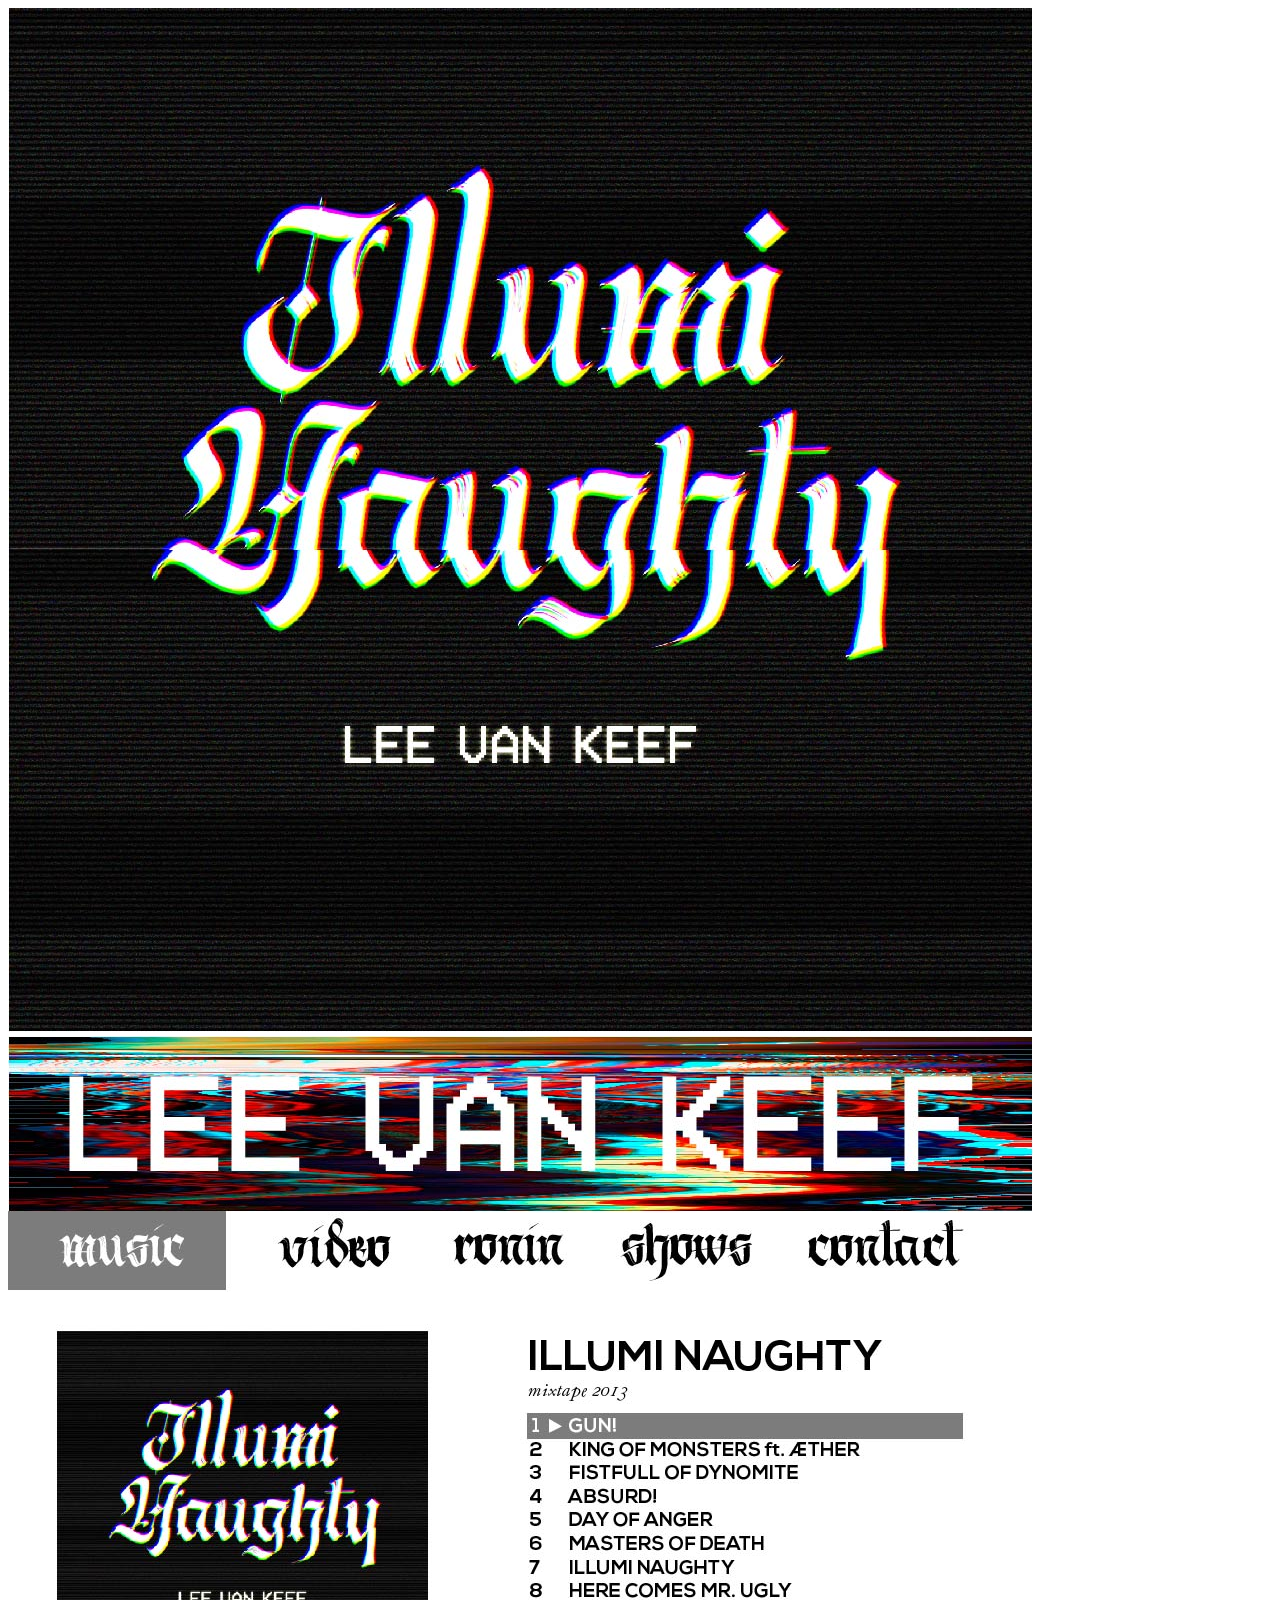
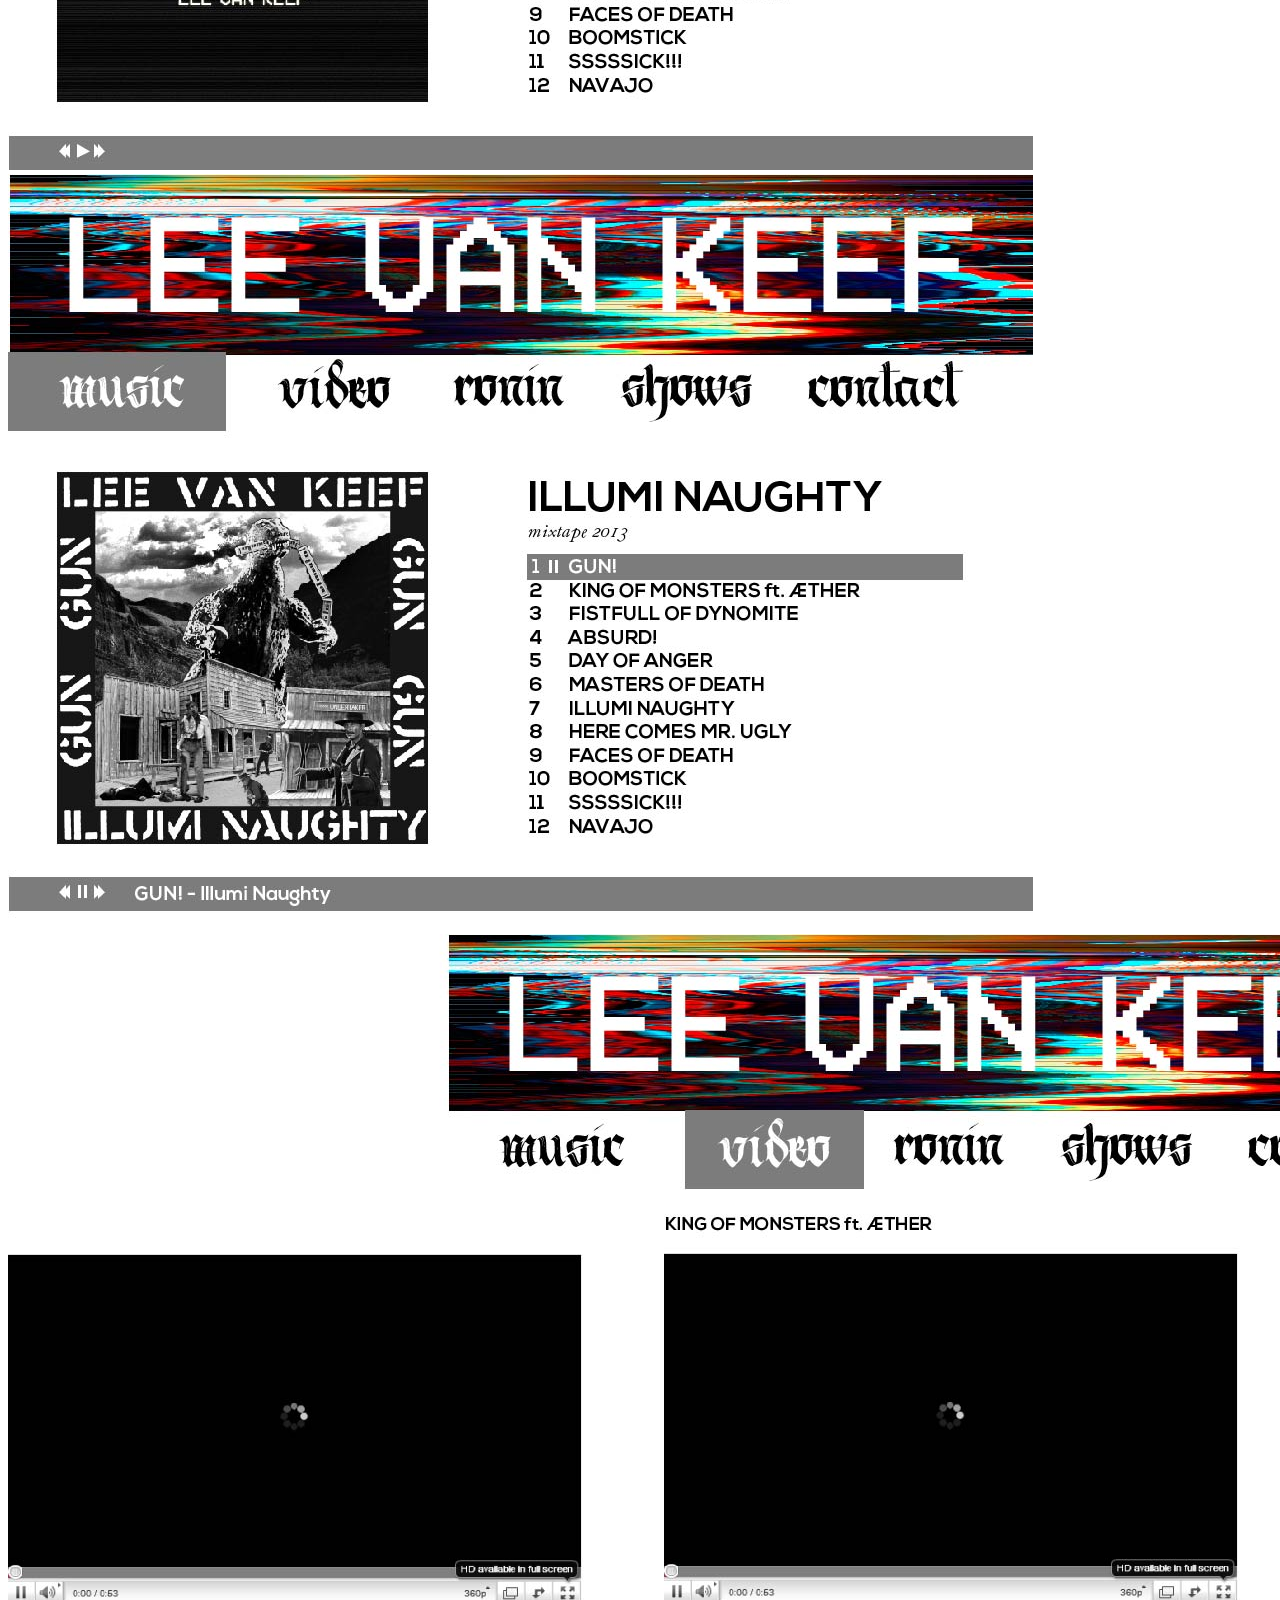
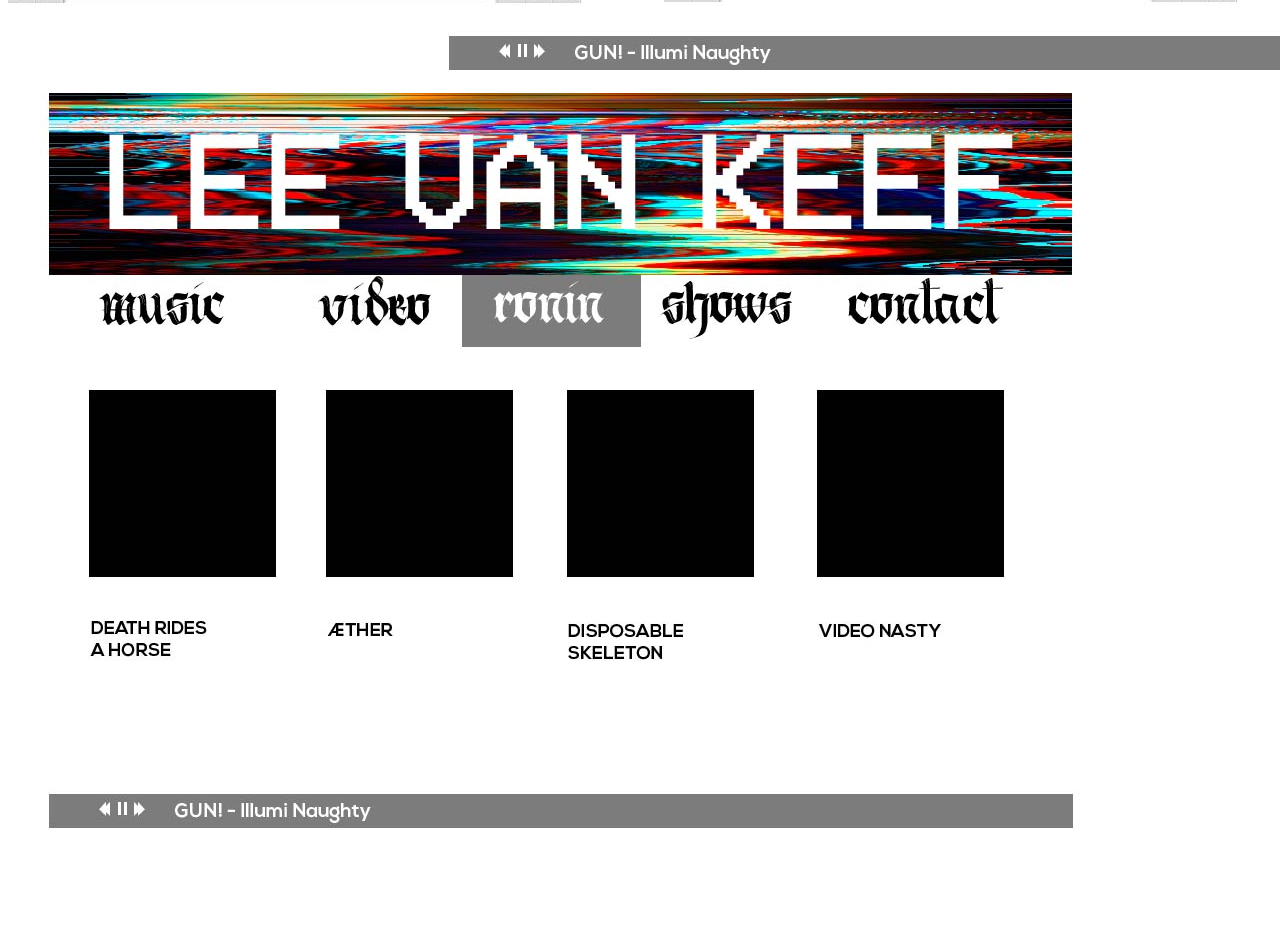
<file: wireframes/index.html>
<!DOCTYPE html>
<html>
  <head>

  </head>
  <body>
<img src="images/splash.jpg" alt="splash">
<img src="images/lvksite.jpg" alt="page1">
<img src="images/lvksite2.jpg" alt="page2">
<img src="images/lvksite3.jpg" alt="page3">
<img src="images/lvksite4.jpg" alt="page4">




  </body>
</html>
</file>
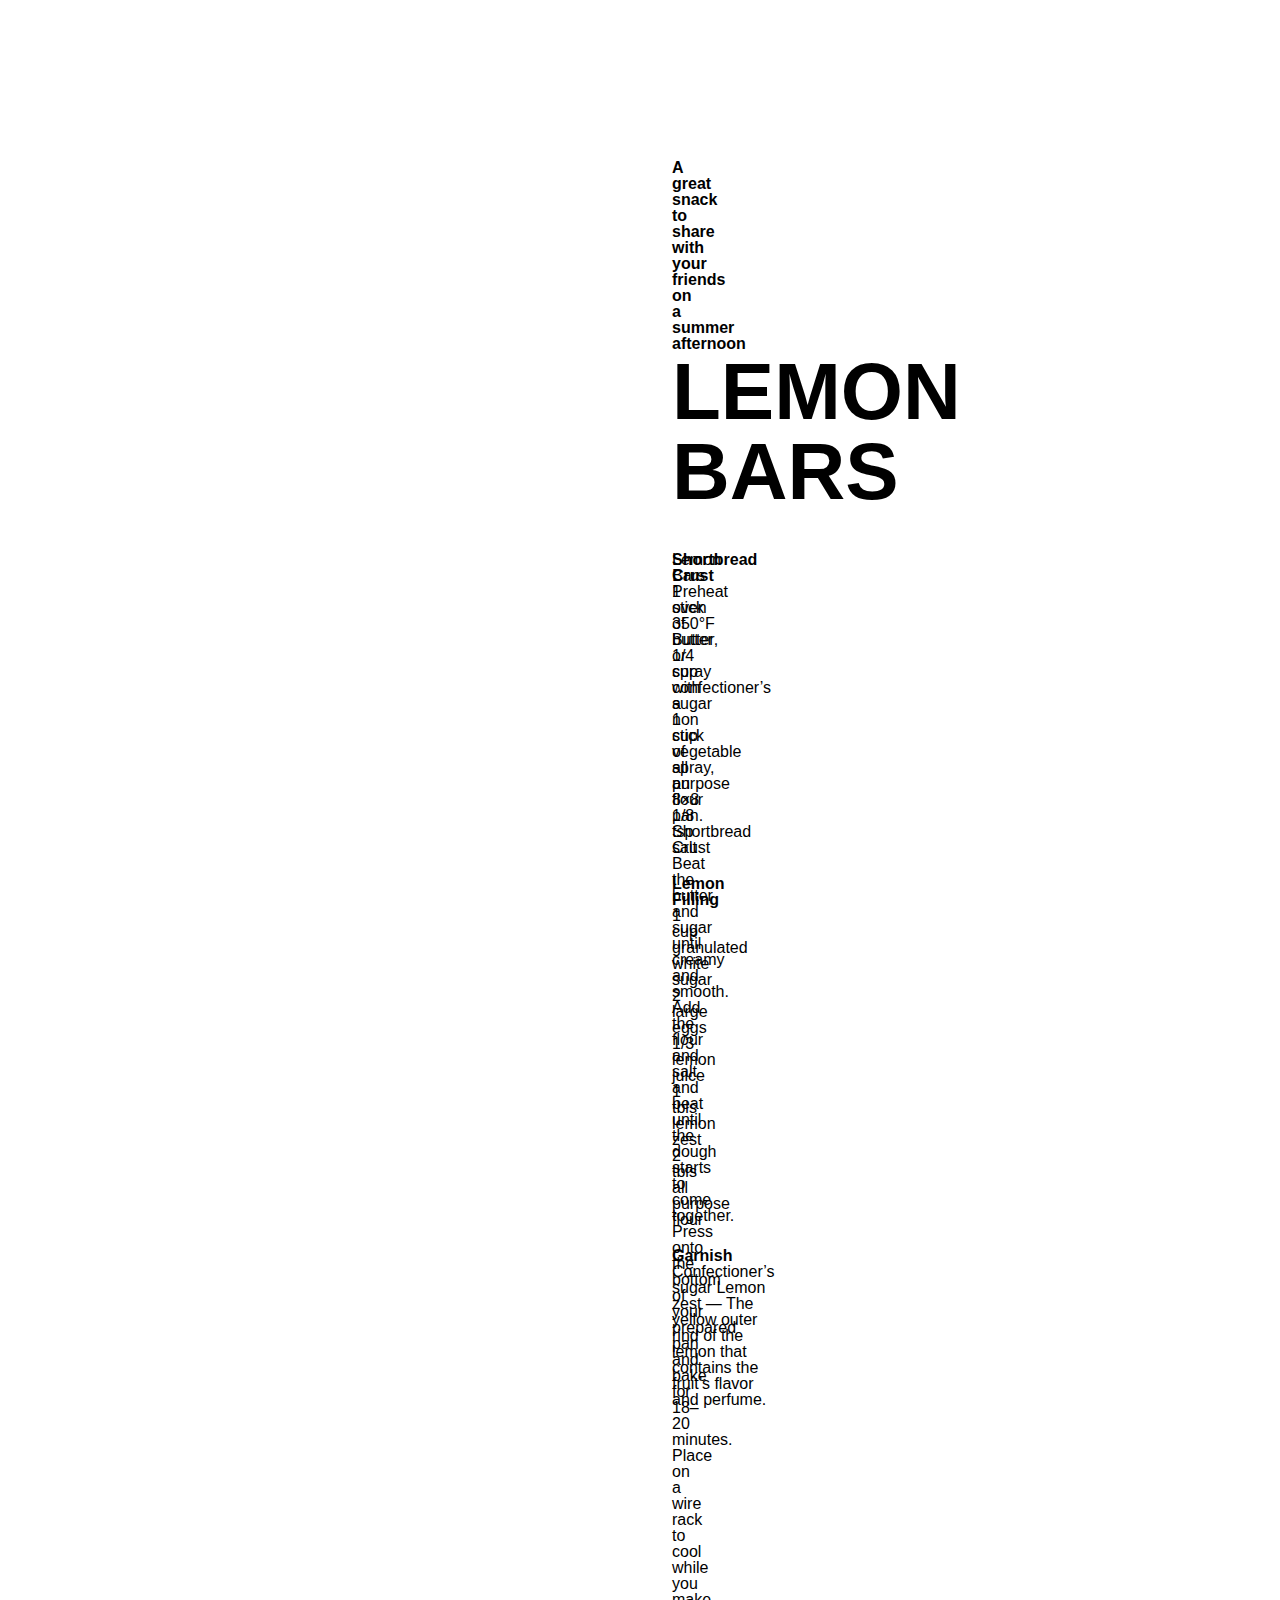
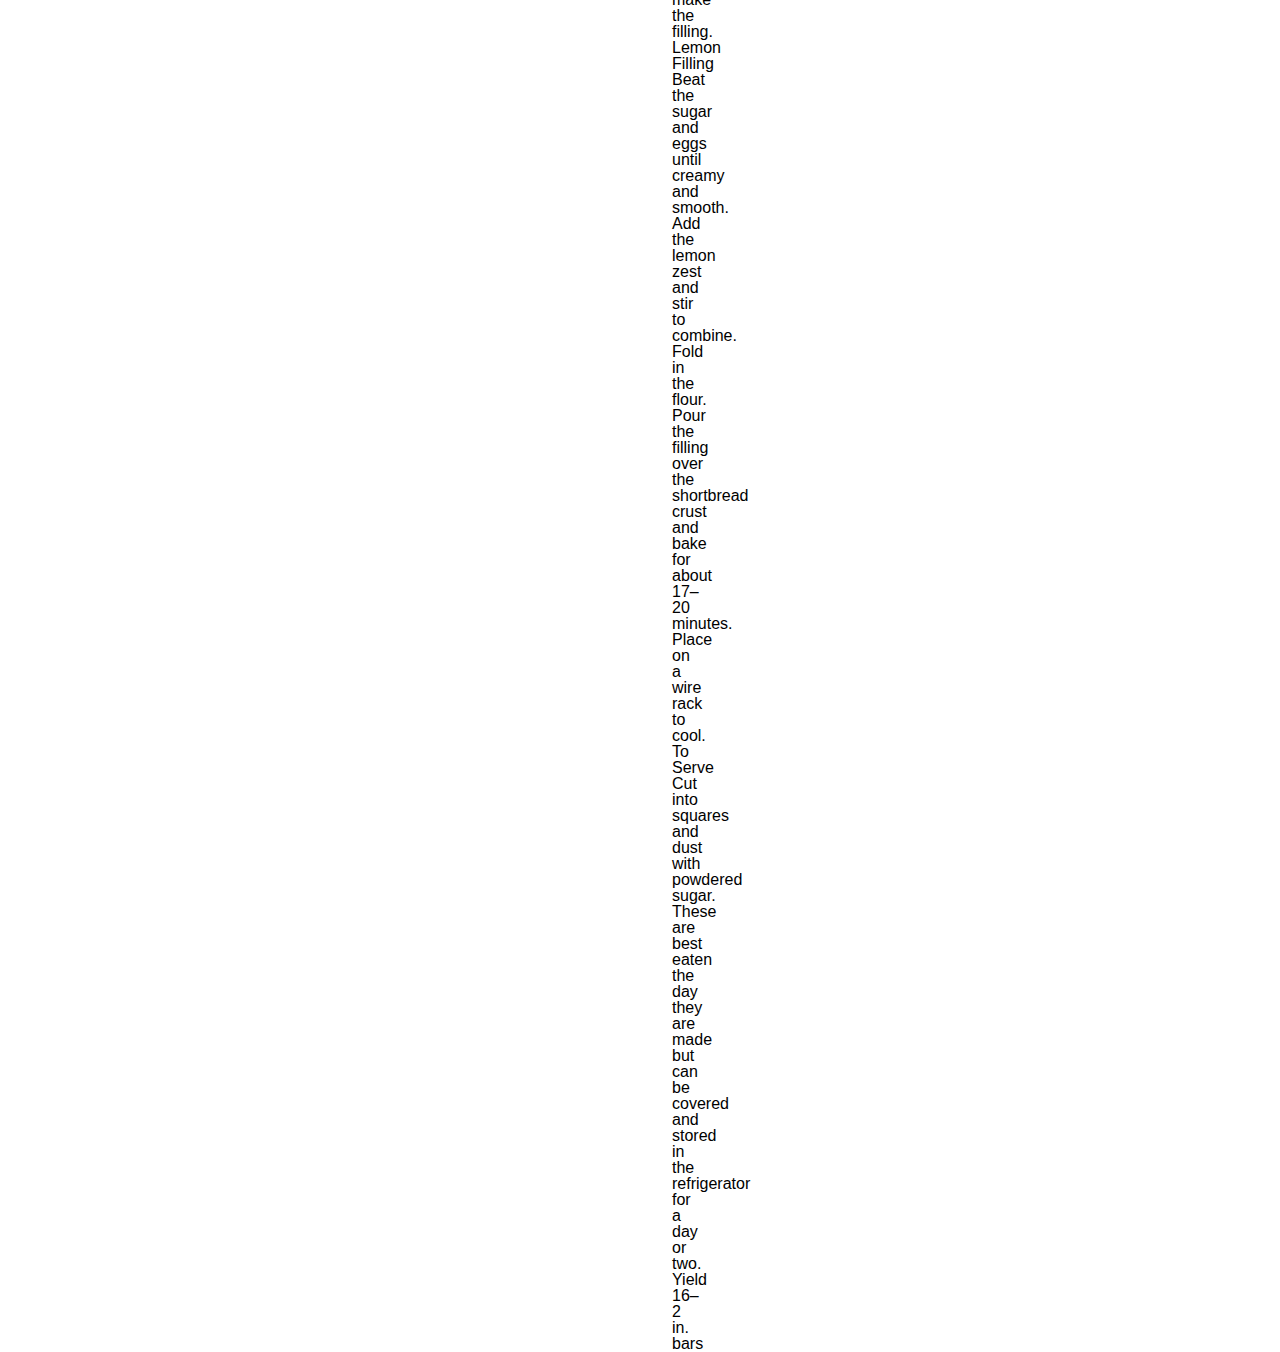
<file: yum/index.html>
<!DOCTYPE html>
<html>
  <head>	
	
	<title>yum!</title>
  	<!--[if lt IE 9]>
  	<script src="http://html5shiv.googlecode.com/svn/trunk/html5.js"></script>
  	<![endif]-->
  	<link rel="stylesheet" href="style.css" type="text/css" media="screen" />
    <script src="//use.edgefonts.net/snippet;neuton.js"></script> 

  </head>
  <body>
    <header> <h2>A great snack to share with your friends on a summer afternoon</h2>
      <h1> LEMON BARS </h1>
          </header>
    <section class="crust">
      <article>
        <h2> Shortbread Crust </h2>
       <ul> <li>1   stick of butter </li>
        <li>1/4   cup confectioner’s sugar </li>
        <li>1   cup of all purpose flour </li>
        <li>1/8   tsp salt </li> </ul>
                </article>
<article class="filling">
<h2>Lemon Filling </h2>
<ul> <li>1 cup granulated white sugar </li>
<li>2 large eggs </li>
<li>1/3 lemon juice </li>
<li>1   tbls lemon zest </li>
<li>2   tbls all purpose flour </li> </ul>
</article>
<article class="garnish">
<h2>Garnish </h2>
<p>Confectioner’s sugar
Lemon zest — The yellow outer rind of the lemon that contains the fruit’s flavor and perfume. </p>
</article>
</section>
<section class="body">
  <p>Lemon Bars Preheat oven 350°F Butter, or spray with a non stick vegetable spray, an 8×8 pan.
Shortbread Crust Beat the butter and sugar until creamy and smooth. Add the flour and salt and beat until the dough starts to come together. Press onto the bottom of your prepared pan and bake for 18–20 minutes. Place on a wire rack to cool while you make the filling.
Lemon Filling Beat the sugar and eggs until creamy and smooth. Add the lemon zest and stir to combine. Fold in the flour. Pour the filling over the shortbread crust and bake for about 17–20 minutes. Place on a wire rack to cool.
To Serve Cut into squares and dust with powdered sugar. These are best eaten the day they are made but can be covered and stored in the refrigerator for a day or two.
Yield 16–2 in. bars
</p>
</section>
  </body>
</html>
</file>
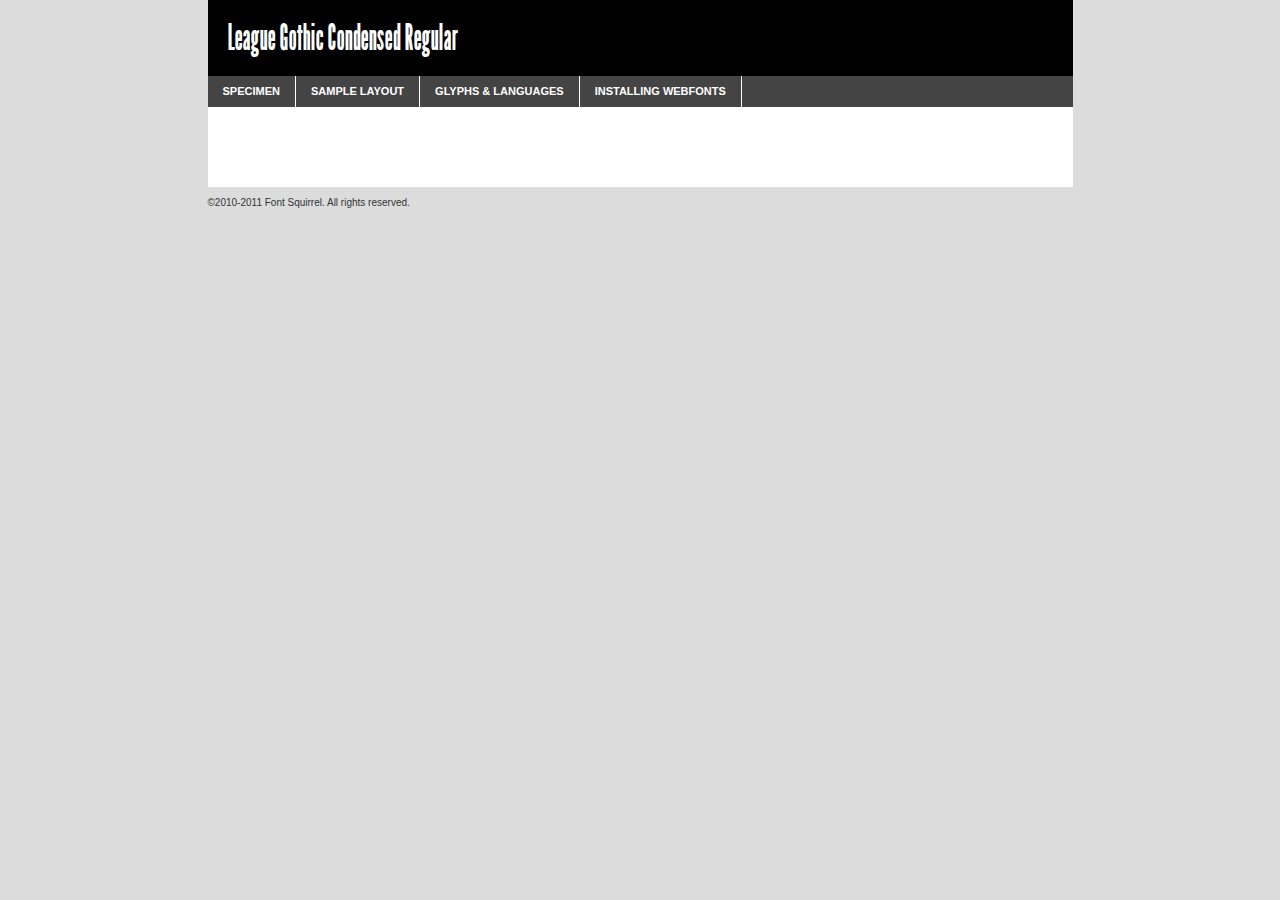
<file: cats-vs-dogs/leaguegothic-condensedregular-demo.html>
<!DOCTYPE html PUBLIC "-//W3C//DTD XHTML 1.0 Transitional//EN"
	"http://www.w3.org/TR/xhtml1/DTD/xhtml1-transitional.dtd">

<html xmlns="http://www.w3.org/1999/xhtml" xml:lang="en" lang="en">
<head>
	<meta http-equiv="Content-Type" content="text/html; charset=utf-8" />
	<script src="http://ajax.googleapis.com/ajax/libs/jquery/1.7.2/jquery.min.js" type="text/javascript" charset="utf-8"></script>
	<script src="specimen_files/easytabs.js" type="text/javascript" charset="utf-8"></script>
	<link rel="stylesheet" href="specimen_files/specimen_stylesheet.css" type="text/css" charset="utf-8" />
	<link rel="stylesheet" href="stylesheet.css" type="text/css" charset="utf-8" />

	<style type="text/css">
					body{
				font-family: 'league_gothicCnRg';
							}
		</style>

	<title>League Gothic Condensed Regular Specimen</title>
	
	
	<script type="text/javascript" charset="utf-8">
		$(document).ready(function() {
			$('#container').easyTabs({defaultContent:1});
		});
	</script>
</head>

<body>
<div id="container">
	<div id="header">
		League Gothic Condensed Regular	</div>
	<ul class="tabs">
		<li><a href="#specimen">Specimen</a></li>
		<li><a href="#layout">Sample Layout</a></li>
				<li><a href="#glyphs">Glyphs &amp; Languages</a></li>
		<li><a href="#installing">Installing Webfonts</a></li>
		
	</ul>
	
	<div id="main_content">

		
			<div id="specimen">
		
				<div class="section">
					<div class="grid12 firstcol">
						<div class="huge">AaBb</div>
					</div>
				</div>
		
				<div class="section">
					<div class="glyph_range">A&#x200B;B&#x200b;C&#x200b;D&#x200b;E&#x200b;F&#x200b;G&#x200b;H&#x200b;I&#x200b;J&#x200b;K&#x200b;L&#x200b;M&#x200b;N&#x200b;O&#x200b;P&#x200b;Q&#x200b;R&#x200b;S&#x200b;T&#x200b;U&#x200b;V&#x200b;W&#x200b;X&#x200b;Y&#x200b;Z&#x200b;a&#x200b;b&#x200b;c&#x200b;d&#x200b;e&#x200b;f&#x200b;g&#x200b;h&#x200b;i&#x200b;j&#x200b;k&#x200b;l&#x200b;m&#x200b;n&#x200b;o&#x200b;p&#x200b;q&#x200b;r&#x200b;s&#x200b;t&#x200b;u&#x200b;v&#x200b;w&#x200b;x&#x200b;y&#x200b;z&#x200b;1&#x200b;2&#x200b;3&#x200b;4&#x200b;5&#x200b;6&#x200b;7&#x200b;8&#x200b;9&#x200b;0&#x200b;&amp;&#x200b;.&#x200b;,&#x200b;?&#x200b;!&#x200b;&#64;&#x200b;(&#x200b;)&#x200b;#&#x200b;$&#x200b;%&#x200b;*&#x200b;+&#x200b;-&#x200b;=&#x200b;:&#x200b;;</div>
				</div>
				<div class="section">
					<div class="grid12 firstcol">
						<table class="sample_table">
							<tr><td>10</td><td class="size10">abcdefghijklmnopqrstuvwxyzABCDEFGHIJKLMNOPQRSTUVWXYZ0123456789abcdefghijklmnopqrstuvwxyzABCDEFGHIJKLMNOPQRSTUVWXYZ0123456789abcdefghijklmnopqrstuvwxyzABCDEFGHIJKLMNOPQRSTUVWXYZ</td></tr>
							<tr><td>11</td><td class="size11">abcdefghijklmnopqrstuvwxyzABCDEFGHIJKLMNOPQRSTUVWXYZ0123456789abcdefghijklmnopqrstuvwxyzABCDEFGHIJKLMNOPQRSTUVWXYZ0123456789abcdefghijklmnopqrstuvwxyzABCDEFGHIJKLMNOPQRSTUVWXYZ</td></tr>
							<tr><td>12</td><td class="size12">abcdefghijklmnopqrstuvwxyzABCDEFGHIJKLMNOPQRSTUVWXYZ0123456789abcdefghijklmnopqrstuvwxyzABCDEFGHIJKLMNOPQRSTUVWXYZ0123456789abcdefghijklmnopqrstuvwxyzABCDEFGHIJKLMNOPQRSTUVWXYZ</td></tr>
							<tr><td>13</td><td class="size13">abcdefghijklmnopqrstuvwxyzABCDEFGHIJKLMNOPQRSTUVWXYZ0123456789abcdefghijklmnopqrstuvwxyzABCDEFGHIJKLMNOPQRSTUVWXYZ0123456789abcdefghijklmnopqrstuvwxyzABCDEFGHIJKLMNOPQRSTUVWXYZ</td></tr>
							<tr><td>14</td><td class="size14">abcdefghijklmnopqrstuvwxyzABCDEFGHIJKLMNOPQRSTUVWXYZ0123456789abcdefghijklmnopqrstuvwxyzABCDEFGHIJKLMNOPQRSTUVWXYZ0123456789abcdefghijklmnopqrstuvwxyzABCDEFGHIJKLMNOPQRSTUVWXYZ</td></tr>
							<tr><td>16</td><td class="size16">abcdefghijklmnopqrstuvwxyzABCDEFGHIJKLMNOPQRSTUVWXYZ0123456789abcdefghijklmnopqrstuvwxyzABCDEFGHIJKLMNOPQRSTUVWXYZ</td></tr>
							<tr><td>18</td><td class="size18">abcdefghijklmnopqrstuvwxyzABCDEFGHIJKLMNOPQRSTUVWXYZ0123456789abcdefghijklmnopqrstuvwxyzABCDEFGHIJKLMNOPQRSTUVWXYZ</td></tr>
							<tr><td>20</td><td class="size20">abcdefghijklmnopqrstuvwxyzABCDEFGHIJKLMNOPQRSTUVWXYZ0123456789abcdefghijklmnopqrstuvwxyzABCDEFGHIJKLMNOPQRSTUVWXYZ</td></tr>
							<tr><td>24</td><td class="size24">abcdefghijklmnopqrstuvwxyzABCDEFGHIJKLMNOPQRSTUVWXYZ0123456789abcdefghijklmnopqrstuvwxyzABCDEFGHIJKLMNOPQRSTUVWXYZ</td></tr>
							<tr><td>30</td><td class="size30">abcdefghijklmnopqrstuvwxyzABCDEFGHIJKLMNOPQRSTUVWXYZ0123456789abcdefghijklmnopqrstuvwxyzABCDEFGHIJKLMNOPQRSTUVWXYZ</td></tr>
							<tr><td>36</td><td class="size36">abcdefghijklmnopqrstuvwxyzABCDEFGHIJKLMNOPQRSTUVWXYZ0123456789abcdefghijklmnopqrstuvwxyzABCDEFGHIJKLMNOPQRSTUVWXYZ</td></tr>
							<tr><td>48</td><td class="size48">abcdefghijklmnopqrstuvwxyzABCDEFGHIJKLMNOPQRSTUVWXYZ0123456789abcdefghijklmnopqrstuvwxyzABCDEFGHIJKLMNOPQRSTUVWXYZ</td></tr>
							<tr><td>60</td><td class="size60">abcdefghijklmnopqrstuvwxyzABCDEFGHIJKLMNOPQRSTUVWXYZ0123456789abcdefghijklmnopqrstuvwxyzABCDEFGHIJKLMNOPQRSTUVWXYZ</td></tr>
							<tr><td>72</td><td class="size72">abcdefghijklmnopqrstuvwxyzABCDEFGHIJKLMNOPQRSTUVWXYZ0123456789abcdefghijklmnopqrstuvwxyzABCDEFGHIJKLMNOPQRSTUVWXYZ</td></tr>
							<tr><td>90</td><td class="size90">abcdefghijklmnopqrstuvwxyzABCDEFGHIJKLMNOPQRSTUVWXYZ0123456789abcdefghijklmnopqrstuvwxyzABCDEFGHIJKLMNOPQRSTUVWXYZ</td></tr>
						</table>
				
					</div>
			
				</div>
		
		
		
								<div class="section" id="bodycomparison">


										<div id="xheight">
				<div class="fontbody">&#xE000;&#xE000;&#xE000;&#xE000;&#xE000;&#xE000;&#xE000;&#xE000;&#xE000;&#xE000;&#xE000;&#xE000;&#xE000;&#xE000;&#xE000;&#xE000;&#xE000;&#xE000;&#xE000;&#xE000;&#xE000;&#xE000;&#xE000;&#xE000;&#xE000;&#xE000;&#xE000;&#xE000;&#xE000;&#xE000;&#xE000;&#xE000;&#xE000;&#xE000;&#xE000;&#xE000;&#xE000;&#xE000;&#xE000;&#xE000;&#xE000;&#xE000;&#xE000;&#xE000;&#xE000;&#xE000;&#xE000;&#xE000;&#xE000;&#xE000;&#xE000;&#xE000;&#xE000;&#xE000;&#xE000;&#xE000;&#xE000;&#xE000;&#xE000;&#xE000;&#xE000;&#xE000;&#xE000;&#xE000;&#xE000;&#xE000;&#xE000;&#xE000;&#xE000;&#xE000;&#xE000;&#xE000;&#xE000;&#xE000;&#xE000;&#xE000;&#xE000;&#xE000;&#xE000;&#xE000;&#xE000;&#xE000;&#xE000;&#xE000;&#xE000;&#xE000;&#xE000;&#xE000;&#xE000;&#xE000;&#xE000;&#xE000;&#xE000;&#xE000;&#xE000;&#xE000;&#xE000;&#xE000;&#xE000;body</div><div class="arialbody">body</div><div class="verdanabody">body</div><div class="georgiabody">body</div></div>
										<div class="fontbody" style="z-index:1">
											body<span>League Gothic Condensed Regular</span>
										</div>
										<div class="arialbody" style="z-index:1">
											body<span>Arial</span>
										</div>
										<div class="verdanabody" style="z-index:1">
											body<span>Verdana</span>
										</div>
										<div class="georgiabody" style="z-index:1">
											body<span>Georgia</span>
										</div>



								</div>
		
		
				<div class="section psample psample_row1" id="">
					
					<div class="grid2 firstcol">
						<p class="size10"><span>10.</span>Aenean lacinia bibendum nulla sed consectetur. Fusce dapibus, tellus ac cursus commodo, tortor mauris condimentum nibh, ut fermentum massa justo sit amet risus. Nullam id dolor id nibh ultricies vehicula ut id elit. Cum sociis natoque penatibus et magnis dis parturient montes, nascetur ridiculus mus. Nulla vitae elit libero, a pharetra augue.</p>
			
					</div>
					<div class="grid3">
						<p class="size11"><span>11.</span>Aenean lacinia bibendum nulla sed consectetur. Fusce dapibus, tellus ac cursus commodo, tortor mauris condimentum nibh, ut fermentum massa justo sit amet risus. Nullam id dolor id nibh ultricies vehicula ut id elit. Cum sociis natoque penatibus et magnis dis parturient montes, nascetur ridiculus mus. Nulla vitae elit libero, a pharetra augue.</p>
			
					</div>
					<div class="grid3">
						<p class="size12"><span>12.</span>Aenean lacinia bibendum nulla sed consectetur. Fusce dapibus, tellus ac cursus commodo, tortor mauris condimentum nibh, ut fermentum massa justo sit amet risus. Nullam id dolor id nibh ultricies vehicula ut id elit. Cum sociis natoque penatibus et magnis dis parturient montes, nascetur ridiculus mus. Nulla vitae elit libero, a pharetra augue.</p>
			
					</div>
					<div class="grid4">
						<p class="size13"><span>13.</span>Aenean lacinia bibendum nulla sed consectetur. Fusce dapibus, tellus ac cursus commodo, tortor mauris condimentum nibh, ut fermentum massa justo sit amet risus. Nullam id dolor id nibh ultricies vehicula ut id elit. Cum sociis natoque penatibus et magnis dis parturient montes, nascetur ridiculus mus. Nulla vitae elit libero, a pharetra augue.</p>
			
					</div>
					<div class="white_blend"></div>
					
				</div>
				<div class="section psample psample_row2" id="">
					<div class="grid3 firstcol">
						<p class="size14"><span>14.</span>Aenean lacinia bibendum nulla sed consectetur. Fusce dapibus, tellus ac cursus commodo, tortor mauris condimentum nibh, ut fermentum massa justo sit amet risus. Nullam id dolor id nibh ultricies vehicula ut id elit. Cum sociis natoque penatibus et magnis dis parturient montes, nascetur ridiculus mus. Nulla vitae elit libero, a pharetra augue.</p>
			
					</div>
					<div class="grid4">
						<p class="size16"><span>16.</span>Aenean lacinia bibendum nulla sed consectetur. Fusce dapibus, tellus ac cursus commodo, tortor mauris condimentum nibh, ut fermentum massa justo sit amet risus. Nullam id dolor id nibh ultricies vehicula ut id elit. Cum sociis natoque penatibus et magnis dis parturient montes, nascetur ridiculus mus. Nulla vitae elit libero, a pharetra augue.</p>
			
					</div>
					<div class="grid5">
						<p class="size18"><span>18.</span>Aenean lacinia bibendum nulla sed consectetur. Fusce dapibus, tellus ac cursus commodo, tortor mauris condimentum nibh, ut fermentum massa justo sit amet risus. Nullam id dolor id nibh ultricies vehicula ut id elit. Cum sociis natoque penatibus et magnis dis parturient montes, nascetur ridiculus mus. Nulla vitae elit libero, a pharetra augue.</p>
			
					</div>

					<div class="white_blend"></div>

				</div>
				
				<div class="section psample psample_row3" id="">
					<div class="grid5 firstcol">
						<p class="size20"><span>20.</span>Aenean lacinia bibendum nulla sed consectetur. Fusce dapibus, tellus ac cursus commodo, tortor mauris condimentum nibh, ut fermentum massa justo sit amet risus. Nullam id dolor id nibh ultricies vehicula ut id elit. Cum sociis natoque penatibus et magnis dis parturient montes, nascetur ridiculus mus. Nulla vitae elit libero, a pharetra augue.</p>
					</div>
					<div class="grid7">
						<p class="size24"><span>24.</span>Aenean lacinia bibendum nulla sed consectetur. Fusce dapibus, tellus ac cursus commodo, tortor mauris condimentum nibh, ut fermentum massa justo sit amet risus. Nullam id dolor id nibh ultricies vehicula ut id elit. Cum sociis natoque penatibus et magnis dis parturient montes, nascetur ridiculus mus. Nulla vitae elit libero, a pharetra augue.</p>
					</div>
					
					<div class="white_blend"></div>
					
				</div>
				
				<div class="section psample psample_row4" id="">
					<div class="grid12 firstcol">
						<p class="size30"><span>30.</span>Aenean lacinia bibendum nulla sed consectetur. Fusce dapibus, tellus ac cursus commodo, tortor mauris condimentum nibh, ut fermentum massa justo sit amet risus. Nullam id dolor id nibh ultricies vehicula ut id elit. Cum sociis natoque penatibus et magnis dis parturient montes, nascetur ridiculus mus. Nulla vitae elit libero, a pharetra augue.</p>
					</div>
					<div class="white_blend"></div>
					
				</div>
				
				
				
				<div class="section psample psample_row1 fullreverse">
					<div class="grid2 firstcol">
						<p class="size10"><span>10.</span>Aenean lacinia bibendum nulla sed consectetur. Fusce dapibus, tellus ac cursus commodo, tortor mauris condimentum nibh, ut fermentum massa justo sit amet risus. Nullam id dolor id nibh ultricies vehicula ut id elit. Cum sociis natoque penatibus et magnis dis parturient montes, nascetur ridiculus mus. Nulla vitae elit libero, a pharetra augue.</p>
			
					</div>
					<div class="grid3">
						<p class="size11"><span>11.</span>Aenean lacinia bibendum nulla sed consectetur. Fusce dapibus, tellus ac cursus commodo, tortor mauris condimentum nibh, ut fermentum massa justo sit amet risus. Nullam id dolor id nibh ultricies vehicula ut id elit. Cum sociis natoque penatibus et magnis dis parturient montes, nascetur ridiculus mus. Nulla vitae elit libero, a pharetra augue.</p>
			
					</div>
					<div class="grid3">
						<p class="size12"><span>12.</span>Aenean lacinia bibendum nulla sed consectetur. Fusce dapibus, tellus ac cursus commodo, tortor mauris condimentum nibh, ut fermentum massa justo sit amet risus. Nullam id dolor id nibh ultricies vehicula ut id elit. Cum sociis natoque penatibus et magnis dis parturient montes, nascetur ridiculus mus. Nulla vitae elit libero, a pharetra augue.</p>
			
					</div>
					<div class="grid4">
						<p class="size13"><span>13.</span>Aenean lacinia bibendum nulla sed consectetur. Fusce dapibus, tellus ac cursus commodo, tortor mauris condimentum nibh, ut fermentum massa justo sit amet risus. Nullam id dolor id nibh ultricies vehicula ut id elit. Cum sociis natoque penatibus et magnis dis parturient montes, nascetur ridiculus mus. Nulla vitae elit libero, a pharetra augue.</p>
			
					</div>
					<div class="black_blend"></div>
					
				</div>
				
				<div class="section psample psample_row2 fullreverse">
					<div class="grid3 firstcol">
						<p class="size14"><span>14.</span>Aenean lacinia bibendum nulla sed consectetur. Fusce dapibus, tellus ac cursus commodo, tortor mauris condimentum nibh, ut fermentum massa justo sit amet risus. Nullam id dolor id nibh ultricies vehicula ut id elit. Cum sociis natoque penatibus et magnis dis parturient montes, nascetur ridiculus mus. Nulla vitae elit libero, a pharetra augue.</p>
			
					</div>
					<div class="grid4">
						<p class="size16"><span>16.</span>Aenean lacinia bibendum nulla sed consectetur. Fusce dapibus, tellus ac cursus commodo, tortor mauris condimentum nibh, ut fermentum massa justo sit amet risus. Nullam id dolor id nibh ultricies vehicula ut id elit. Cum sociis natoque penatibus et magnis dis parturient montes, nascetur ridiculus mus. Nulla vitae elit libero, a pharetra augue.</p>
			
					</div>
					<div class="grid5">
						<p class="size18"><span>18.</span>Aenean lacinia bibendum nulla sed consectetur. Fusce dapibus, tellus ac cursus commodo, tortor mauris condimentum nibh, ut fermentum massa justo sit amet risus. Nullam id dolor id nibh ultricies vehicula ut id elit. Cum sociis natoque penatibus et magnis dis parturient montes, nascetur ridiculus mus. Nulla vitae elit libero, a pharetra augue.</p>
			
					</div>
					<div class="black_blend"></div>

				</div>
				
				<div class="section psample fullreverse psample_row3" id="">
					<div class="grid5 firstcol">
						<p class="size20"><span>20.</span>Aenean lacinia bibendum nulla sed consectetur. Fusce dapibus, tellus ac cursus commodo, tortor mauris condimentum nibh, ut fermentum massa justo sit amet risus. Nullam id dolor id nibh ultricies vehicula ut id elit. Cum sociis natoque penatibus et magnis dis parturient montes, nascetur ridiculus mus. Nulla vitae elit libero, a pharetra augue.</p>
					</div>
					<div class="grid7">
						<p class="size24"><span>24.</span>Aenean lacinia bibendum nulla sed consectetur. Fusce dapibus, tellus ac cursus commodo, tortor mauris condimentum nibh, ut fermentum massa justo sit amet risus. Nullam id dolor id nibh ultricies vehicula ut id elit. Cum sociis natoque penatibus et magnis dis parturient montes, nascetur ridiculus mus. Nulla vitae elit libero, a pharetra augue.</p>
					</div>
					
					<div class="black_blend"></div>
					
				</div>
				
				<div class="section psample fullreverse psample_row4" id="" style="border-bottom: 20px #000 solid;">
					<div class="grid12 firstcol">
						<p class="size30"><span>30.</span>Aenean lacinia bibendum nulla sed consectetur. Fusce dapibus, tellus ac cursus commodo, tortor mauris condimentum nibh, ut fermentum massa justo sit amet risus. Nullam id dolor id nibh ultricies vehicula ut id elit. Cum sociis natoque penatibus et magnis dis parturient montes, nascetur ridiculus mus. Nulla vitae elit libero, a pharetra augue.</p>
					</div>
					<div class="black_blend"></div>
					
				</div>
				
				
				
				
			</div>
			
			<div id="layout">
				
				<div class="section">
					
					<div class="grid12 firstcol">
						<h1>Lorem Ipsum Dolor</h1>
						<h2>Etiam porta sem malesuada magna mollis euismod</h2>
						
						<p class="byline">By <a href="#link">Aenean Lacinia</a></p>
					</div>
				</div>
				<div class="section">
					<div class="grid8 firstcol">
						<p class="large">Donec sed odio dui. Morbi leo risus, porta ac consectetur ac, vestibulum at eros. Fusce dapibus, tellus ac cursus commodo, tortor mauris condimentum nibh, ut fermentum massa justo sit amet risus. </p>

						
						<h3>Pellentesque ornare sem</h3>

						<p>Maecenas sed diam eget risus varius blandit sit amet non magna. Maecenas faucibus mollis interdum. Donec ullamcorper nulla non metus auctor fringilla. Nullam id dolor id nibh ultricies vehicula ut id elit. Nullam id dolor id nibh ultricies vehicula ut id elit. </p>

						<p>Aenean eu leo quam. Pellentesque ornare sem lacinia quam venenatis vestibulum. Lorem ipsum dolor sit amet, consectetur adipiscing elit. Cum sociis natoque penatibus et magnis dis parturient montes, nascetur ridiculus mus. </p>

						<p>Nulla vitae elit libero, a pharetra augue. Praesent commodo cursus magna, vel scelerisque nisl consectetur et. Aenean lacinia bibendum nulla sed consectetur. </p>

						<p>Nullam quis risus eget urna mollis ornare vel eu leo. Nullam quis risus eget urna mollis ornare vel eu leo. Maecenas sed diam eget risus varius blandit sit amet non magna. Donec ullamcorper nulla non metus auctor fringilla. </p>

						<h3>Cras mattis consectetur</h3>

						<p>Aenean eu leo quam. Pellentesque ornare sem lacinia quam venenatis vestibulum. Aenean lacinia bibendum nulla sed consectetur. Integer posuere erat a ante venenatis dapibus posuere velit aliquet. Cras mattis consectetur purus sit amet fermentum. </p>

						<p>Nullam id dolor id nibh ultricies vehicula ut id elit. Nullam quis risus eget urna mollis ornare vel eu leo. Cras mattis consectetur purus sit amet fermentum.</p>
					</div>
					
					<div class="grid4 sidebar">
						
						<div class="box reverse">
							<p class="last">Nullam quis risus eget urna mollis ornare vel eu leo. Donec ullamcorper nulla non metus auctor fringilla. Cras mattis consectetur purus sit amet fermentum. Sed posuere consectetur est at lobortis. Lorem ipsum dolor sit amet, consectetur adipiscing elit. </p>
						</div>
						
						<p class="caption">Maecenas sed diam eget risus varius.</p>

						<p>Vestibulum id ligula porta felis euismod semper. Integer posuere erat a ante venenatis dapibus posuere velit aliquet. Vestibulum id ligula porta felis euismod semper. Sed posuere consectetur est at lobortis. Maecenas sed diam eget risus varius blandit sit amet non magna. Fusce dapibus, tellus ac cursus commodo, tortor mauris condimentum nibh, ut fermentum massa justo sit amet risus. </p>

					

						<p>Duis mollis, est non commodo luctus, nisi erat porttitor ligula, eget lacinia odio sem nec elit. Aenean lacinia bibendum nulla sed consectetur. Vivamus sagittis lacus vel augue laoreet rutrum faucibus dolor auctor. Aenean lacinia bibendum nulla sed consectetur. Nullam quis risus eget urna mollis ornare vel eu leo. </p>

						<p>Praesent commodo cursus magna, vel scelerisque nisl consectetur et. Donec ullamcorper nulla non metus auctor fringilla. Maecenas faucibus mollis interdum. Fusce dapibus, tellus ac cursus commodo, tortor mauris condimentum nibh, ut fermentum massa justo sit amet risus. </p>

					</div>
				</div>
				
			</div>


			



		<div id="glyphs">
			<div class="section">
				<div class="grid12 firstcol">
			
				<h1>Language Support</h1>
				<p>The subset of League Gothic Condensed Regular in this kit supports the following languages:<br />
			
					Albanian, Basque, Breton, Chamorro, Danish, Dutch, English, Faroese, Finnish, French, Frisian, Galician, German, Icelandic, Italian, Malagasy, Norwegian, Portuguese, Spanish, Swedish				</p>
				<h1>Glyph Chart</h1>
				<p>The subset of League Gothic Condensed Regular in this kit includes all the glyphs listed below. Unicode entities are included above each glyph to help you insert individual characters into your layout.</p>
				<div id="glyph_chart">
			
																														 <div><p>&amp;#13;</p>&#13;</div>
																				 <div><p>&amp;#32;</p>&#32;</div>
																				 <div><p>&amp;#33;</p>&#33;</div>
																				 <div><p>&amp;#34;</p>&#34;</div>
																				 <div><p>&amp;#35;</p>&#35;</div>
																				 <div><p>&amp;#36;</p>&#36;</div>
																				 <div><p>&amp;#37;</p>&#37;</div>
																				 <div><p>&amp;#38;</p>&#38;</div>
																				 <div><p>&amp;#39;</p>&#39;</div>
																				 <div><p>&amp;#40;</p>&#40;</div>
																				 <div><p>&amp;#41;</p>&#41;</div>
																				 <div><p>&amp;#42;</p>&#42;</div>
																				 <div><p>&amp;#43;</p>&#43;</div>
																				 <div><p>&amp;#44;</p>&#44;</div>
																				 <div><p>&amp;#45;</p>&#45;</div>
																				 <div><p>&amp;#46;</p>&#46;</div>
																				 <div><p>&amp;#47;</p>&#47;</div>
																				 <div><p>&amp;#48;</p>&#48;</div>
																				 <div><p>&amp;#49;</p>&#49;</div>
																				 <div><p>&amp;#50;</p>&#50;</div>
																				 <div><p>&amp;#51;</p>&#51;</div>
																				 <div><p>&amp;#52;</p>&#52;</div>
																				 <div><p>&amp;#53;</p>&#53;</div>
																				 <div><p>&amp;#54;</p>&#54;</div>
																				 <div><p>&amp;#55;</p>&#55;</div>
																				 <div><p>&amp;#56;</p>&#56;</div>
																				 <div><p>&amp;#57;</p>&#57;</div>
																				 <div><p>&amp;#58;</p>&#58;</div>
																				 <div><p>&amp;#59;</p>&#59;</div>
																				 <div><p>&amp;#60;</p>&#60;</div>
																				 <div><p>&amp;#61;</p>&#61;</div>
																				 <div><p>&amp;#62;</p>&#62;</div>
																				 <div><p>&amp;#63;</p>&#63;</div>
																				 <div><p>&amp;#64;</p>&#64;</div>
																				 <div><p>&amp;#65;</p>&#65;</div>
																				 <div><p>&amp;#66;</p>&#66;</div>
																				 <div><p>&amp;#67;</p>&#67;</div>
																				 <div><p>&amp;#68;</p>&#68;</div>
																				 <div><p>&amp;#69;</p>&#69;</div>
																				 <div><p>&amp;#70;</p>&#70;</div>
																				 <div><p>&amp;#71;</p>&#71;</div>
																				 <div><p>&amp;#72;</p>&#72;</div>
																				 <div><p>&amp;#73;</p>&#73;</div>
																				 <div><p>&amp;#74;</p>&#74;</div>
																				 <div><p>&amp;#75;</p>&#75;</div>
																				 <div><p>&amp;#76;</p>&#76;</div>
																				 <div><p>&amp;#77;</p>&#77;</div>
																				 <div><p>&amp;#78;</p>&#78;</div>
																				 <div><p>&amp;#79;</p>&#79;</div>
																				 <div><p>&amp;#80;</p>&#80;</div>
																				 <div><p>&amp;#81;</p>&#81;</div>
																				 <div><p>&amp;#82;</p>&#82;</div>
																				 <div><p>&amp;#83;</p>&#83;</div>
																				 <div><p>&amp;#84;</p>&#84;</div>
																				 <div><p>&amp;#85;</p>&#85;</div>
																				 <div><p>&amp;#86;</p>&#86;</div>
																				 <div><p>&amp;#87;</p>&#87;</div>
																				 <div><p>&amp;#88;</p>&#88;</div>
																				 <div><p>&amp;#89;</p>&#89;</div>
																				 <div><p>&amp;#90;</p>&#90;</div>
																				 <div><p>&amp;#91;</p>&#91;</div>
																				 <div><p>&amp;#92;</p>&#92;</div>
																				 <div><p>&amp;#93;</p>&#93;</div>
																				 <div><p>&amp;#94;</p>&#94;</div>
																				 <div><p>&amp;#95;</p>&#95;</div>
																				 <div><p>&amp;#96;</p>&#96;</div>
																				 <div><p>&amp;#97;</p>&#97;</div>
																				 <div><p>&amp;#98;</p>&#98;</div>
																				 <div><p>&amp;#99;</p>&#99;</div>
																				 <div><p>&amp;#100;</p>&#100;</div>
																				 <div><p>&amp;#101;</p>&#101;</div>
																				 <div><p>&amp;#102;</p>&#102;</div>
																				 <div><p>&amp;#103;</p>&#103;</div>
																				 <div><p>&amp;#104;</p>&#104;</div>
																				 <div><p>&amp;#105;</p>&#105;</div>
																				 <div><p>&amp;#106;</p>&#106;</div>
																				 <div><p>&amp;#107;</p>&#107;</div>
																				 <div><p>&amp;#108;</p>&#108;</div>
																				 <div><p>&amp;#109;</p>&#109;</div>
																				 <div><p>&amp;#110;</p>&#110;</div>
																				 <div><p>&amp;#111;</p>&#111;</div>
																				 <div><p>&amp;#112;</p>&#112;</div>
																				 <div><p>&amp;#113;</p>&#113;</div>
																				 <div><p>&amp;#114;</p>&#114;</div>
																				 <div><p>&amp;#115;</p>&#115;</div>
																				 <div><p>&amp;#116;</p>&#116;</div>
																				 <div><p>&amp;#117;</p>&#117;</div>
																				 <div><p>&amp;#118;</p>&#118;</div>
																				 <div><p>&amp;#119;</p>&#119;</div>
																				 <div><p>&amp;#120;</p>&#120;</div>
																				 <div><p>&amp;#121;</p>&#121;</div>
																				 <div><p>&amp;#122;</p>&#122;</div>
																				 <div><p>&amp;#123;</p>&#123;</div>
																				 <div><p>&amp;#124;</p>&#124;</div>
																				 <div><p>&amp;#125;</p>&#125;</div>
																				 <div><p>&amp;#126;</p>&#126;</div>
																				 <div><p>&amp;#147;</p>&#147;</div>
																				 <div><p>&amp;#148;</p>&#148;</div>
																				 <div><p>&amp;#160;</p>&#160;</div>
																				 <div><p>&amp;#161;</p>&#161;</div>
																				 <div><p>&amp;#162;</p>&#162;</div>
																				 <div><p>&amp;#163;</p>&#163;</div>
																				 <div><p>&amp;#165;</p>&#165;</div>
																				 <div><p>&amp;#168;</p>&#168;</div>
																				 <div><p>&amp;#169;</p>&#169;</div>
																				 <div><p>&amp;#173;</p>&#173;</div>
																				 <div><p>&amp;#174;</p>&#174;</div>
																				 <div><p>&amp;#175;</p>&#175;</div>
																				 <div><p>&amp;#180;</p>&#180;</div>
																				 <div><p>&amp;#183;</p>&#183;</div>
																				 <div><p>&amp;#184;</p>&#184;</div>
																				 <div><p>&amp;#191;</p>&#191;</div>
																				 <div><p>&amp;#192;</p>&#192;</div>
																				 <div><p>&amp;#193;</p>&#193;</div>
																				 <div><p>&amp;#194;</p>&#194;</div>
																				 <div><p>&amp;#195;</p>&#195;</div>
																				 <div><p>&amp;#196;</p>&#196;</div>
																				 <div><p>&amp;#197;</p>&#197;</div>
																				 <div><p>&amp;#198;</p>&#198;</div>
																				 <div><p>&amp;#199;</p>&#199;</div>
																				 <div><p>&amp;#200;</p>&#200;</div>
																				 <div><p>&amp;#201;</p>&#201;</div>
																				 <div><p>&amp;#202;</p>&#202;</div>
																				 <div><p>&amp;#203;</p>&#203;</div>
																				 <div><p>&amp;#204;</p>&#204;</div>
																				 <div><p>&amp;#205;</p>&#205;</div>
																				 <div><p>&amp;#206;</p>&#206;</div>
																				 <div><p>&amp;#207;</p>&#207;</div>
																				 <div><p>&amp;#208;</p>&#208;</div>
																				 <div><p>&amp;#209;</p>&#209;</div>
																				 <div><p>&amp;#210;</p>&#210;</div>
																				 <div><p>&amp;#211;</p>&#211;</div>
																				 <div><p>&amp;#212;</p>&#212;</div>
																				 <div><p>&amp;#213;</p>&#213;</div>
																				 <div><p>&amp;#214;</p>&#214;</div>
																				 <div><p>&amp;#216;</p>&#216;</div>
																				 <div><p>&amp;#217;</p>&#217;</div>
																				 <div><p>&amp;#218;</p>&#218;</div>
																				 <div><p>&amp;#219;</p>&#219;</div>
																				 <div><p>&amp;#220;</p>&#220;</div>
																				 <div><p>&amp;#221;</p>&#221;</div>
																				 <div><p>&amp;#222;</p>&#222;</div>
																				 <div><p>&amp;#223;</p>&#223;</div>
																				 <div><p>&amp;#224;</p>&#224;</div>
																				 <div><p>&amp;#225;</p>&#225;</div>
																				 <div><p>&amp;#226;</p>&#226;</div>
																				 <div><p>&amp;#227;</p>&#227;</div>
																				 <div><p>&amp;#228;</p>&#228;</div>
																				 <div><p>&amp;#229;</p>&#229;</div>
																				 <div><p>&amp;#230;</p>&#230;</div>
																				 <div><p>&amp;#231;</p>&#231;</div>
																				 <div><p>&amp;#232;</p>&#232;</div>
																				 <div><p>&amp;#233;</p>&#233;</div>
																				 <div><p>&amp;#234;</p>&#234;</div>
																				 <div><p>&amp;#235;</p>&#235;</div>
																				 <div><p>&amp;#236;</p>&#236;</div>
																				 <div><p>&amp;#237;</p>&#237;</div>
																				 <div><p>&amp;#238;</p>&#238;</div>
																				 <div><p>&amp;#239;</p>&#239;</div>
																				 <div><p>&amp;#240;</p>&#240;</div>
																				 <div><p>&amp;#241;</p>&#241;</div>
																				 <div><p>&amp;#242;</p>&#242;</div>
																				 <div><p>&amp;#243;</p>&#243;</div>
																				 <div><p>&amp;#244;</p>&#244;</div>
																				 <div><p>&amp;#245;</p>&#245;</div>
																				 <div><p>&amp;#246;</p>&#246;</div>
																				 <div><p>&amp;#248;</p>&#248;</div>
																				 <div><p>&amp;#249;</p>&#249;</div>
																				 <div><p>&amp;#250;</p>&#250;</div>
																				 <div><p>&amp;#251;</p>&#251;</div>
																				 <div><p>&amp;#252;</p>&#252;</div>
																				 <div><p>&amp;#253;</p>&#253;</div>
																				 <div><p>&amp;#254;</p>&#254;</div>
																				 <div><p>&amp;#255;</p>&#255;</div>
																				 <div><p>&amp;#338;</p>&#338;</div>
																				 <div><p>&amp;#339;</p>&#339;</div>
																				 <div><p>&amp;#376;</p>&#376;</div>
																				 <div><p>&amp;#710;</p>&#710;</div>
																				 <div><p>&amp;#732;</p>&#732;</div>
																				 <div><p>&amp;#8192;</p>&#8192;</div>
																				 <div><p>&amp;#8193;</p>&#8193;</div>
																				 <div><p>&amp;#8194;</p>&#8194;</div>
																				 <div><p>&amp;#8195;</p>&#8195;</div>
																				 <div><p>&amp;#8196;</p>&#8196;</div>
																				 <div><p>&amp;#8197;</p>&#8197;</div>
																				 <div><p>&amp;#8198;</p>&#8198;</div>
																				 <div><p>&amp;#8199;</p>&#8199;</div>
																				 <div><p>&amp;#8200;</p>&#8200;</div>
																				 <div><p>&amp;#8201;</p>&#8201;</div>
																				 <div><p>&amp;#8202;</p>&#8202;</div>
																				 <div><p>&amp;#8208;</p>&#8208;</div>
																				 <div><p>&amp;#8209;</p>&#8209;</div>
																				 <div><p>&amp;#8210;</p>&#8210;</div>
																				 <div><p>&amp;#8211;</p>&#8211;</div>
																				 <div><p>&amp;#8212;</p>&#8212;</div>
																				 <div><p>&amp;#8216;</p>&#8216;</div>
																				 <div><p>&amp;#8217;</p>&#8217;</div>
																				 <div><p>&amp;#8218;</p>&#8218;</div>
																				 <div><p>&amp;#8220;</p>&#8220;</div>
																				 <div><p>&amp;#8221;</p>&#8221;</div>
																				 <div><p>&amp;#8222;</p>&#8222;</div>
																				 <div><p>&amp;#8226;</p>&#8226;</div>
																				 <div><p>&amp;#8230;</p>&#8230;</div>
																				 <div><p>&amp;#8239;</p>&#8239;</div>
																				 <div><p>&amp;#8287;</p>&#8287;</div>
																				 <div><p>&amp;#8364;</p>&#8364;</div>
																				 <div><p>&amp;#8482;</p>&#8482;</div>
																				 <div><p>&amp;#57344;</p>&#57344;</div>
																				 <div><p>&amp;#64257;</p>&#64257;</div>
																				 <div><p>&amp;#64258;</p>&#64258;</div>
																																						</div>	
				</div>
		
		
			</div>
		</div>
		
		
		<div id="specs">
			
		</div>
	
		<div id="installing">
			<div class="section">
				<div class="grid7 firstcol">
					<h1>Installing Webfonts</h1>
					
					<p>Webfonts are supported by all major browser platforms but not all in the same way. There are currently four different font formats that must be included in order to target all browsers. This includes TTF, WOFF, EOT and SVG.</p>
					
					<h2>1. Upload your webfonts</h2>
					<p>You must upload your webfont kit to your website. They should be in or near the same directory as your CSS files.</p>
					
					<h2>2. Include the webfont stylesheet</h2>
					<p>A special CSS @font-face declaration helps the various browsers select the appropriate font it needs without causing you a bunch of headaches. Learn more about this syntax by reading the <a href="http://www.fontspring.com/blog/further-hardening-of-the-bulletproof-syntax">Fontspring blog post</a> about it. The code for it is as follows:</p>


<code>
@font-face{ 
	font-family: 'MyWebFont';
	src: url('WebFont.eot');
	src: url('WebFont.eot?#iefix') format('embedded-opentype'),
	     url('WebFont.woff') format('woff'),
	     url('WebFont.ttf') format('truetype'),
	     url('WebFont.svg#webfont') format('svg');
}
</code>

	<p>We've already gone ahead and generated the code for you. All you have to do is link to the stylesheet in your HTML, like this:</p>
	<code>&lt;link rel=&quot;stylesheet&quot; href=&quot;stylesheet.css&quot; type=&quot;text/css&quot; charset=&quot;utf-8&quot; /&gt;</code>

					<h2>3. Modify your own stylesheet</h2>
					<p>To take advantage of your new fonts, you must tell your stylesheet to use them. Look at the original @font-face declaration above and find the property called "font-family." The name linked there will be what you use to reference the font. Prepend that webfont name to the font stack in the "font-family" property, inside the selector you want to change. For example:</p>
<code>p { font-family: 'WebFont', Arial, sans-serif; }</code>

<h2>4. Test</h2>
<p>Getting webfonts to work cross-browser <em>can</em> be tricky. Use the information in the sidebar to help you if you find that fonts aren't loading in a particular browser.</p>
				</div>
				
				<div class="grid5 sidebar">
					<div class="box">
						<h2>Troubleshooting<br />Font-Face Problems</h2>
						<p>Having trouble getting your webfonts to load in your new website? Here are some tips to sort out what might be the problem.</p>

						<h3>Fonts not showing in any browser</h3>

						<p>This sounds like you need to work on the plumbing. You either did not upload the fonts to the correct directory, or you did not link the fonts properly in the CSS. If you've confirmed that all this is correct and you still have a problem, take a look at your .htaccess file and see if requests are getting intercepted.</p>

						<h3>Fonts not loading in iPhone or iPad</h3>

						<p>The most common problem here is that you are serving the fonts from an IIS server. IIS refuses to serve files that have unknown MIME types. If that is the case, you must set the MIME type for SVG to "image/svg+xml" in the server settings. Follow these instructions from Microsoft if you need help.</p>

						<h3>Fonts not loading in Firefox</h3>

						<p>The primary reason for this failure? You are still using a version Firefox older than 3.5. So upgrade already! If that isn't it, then you are very likely serving fonts from a different domain. Firefox requires that all font assets be served from the same domain. Lastly it is possible that you need to add WOFF to your list of MIME types (if you are serving via IIS.)</p>

						<h3>Fonts not loading in IE</h3>

						<p>Are you looking at Internet Explorer on an actual Windows machine or are you cheating by using a service like Adobe BrowserLab? Many of these screenshot services do not render @font-face for IE. Best to test it on a real machine.</p>

						<h3>Fonts not loading in IE9</h3>

						<p>IE9, like Firefox, requires that fonts be served from the same domain as the website. Make sure that is the case.</p>
					</div>
				</div>
			</div>
			
		</div>
	
	</div>
	<div id="footer">
		<p>&copy;2010-2011 Font Squirrel. All rights reserved.</p>
	</div>
</div>
</body>
</html>
</file>
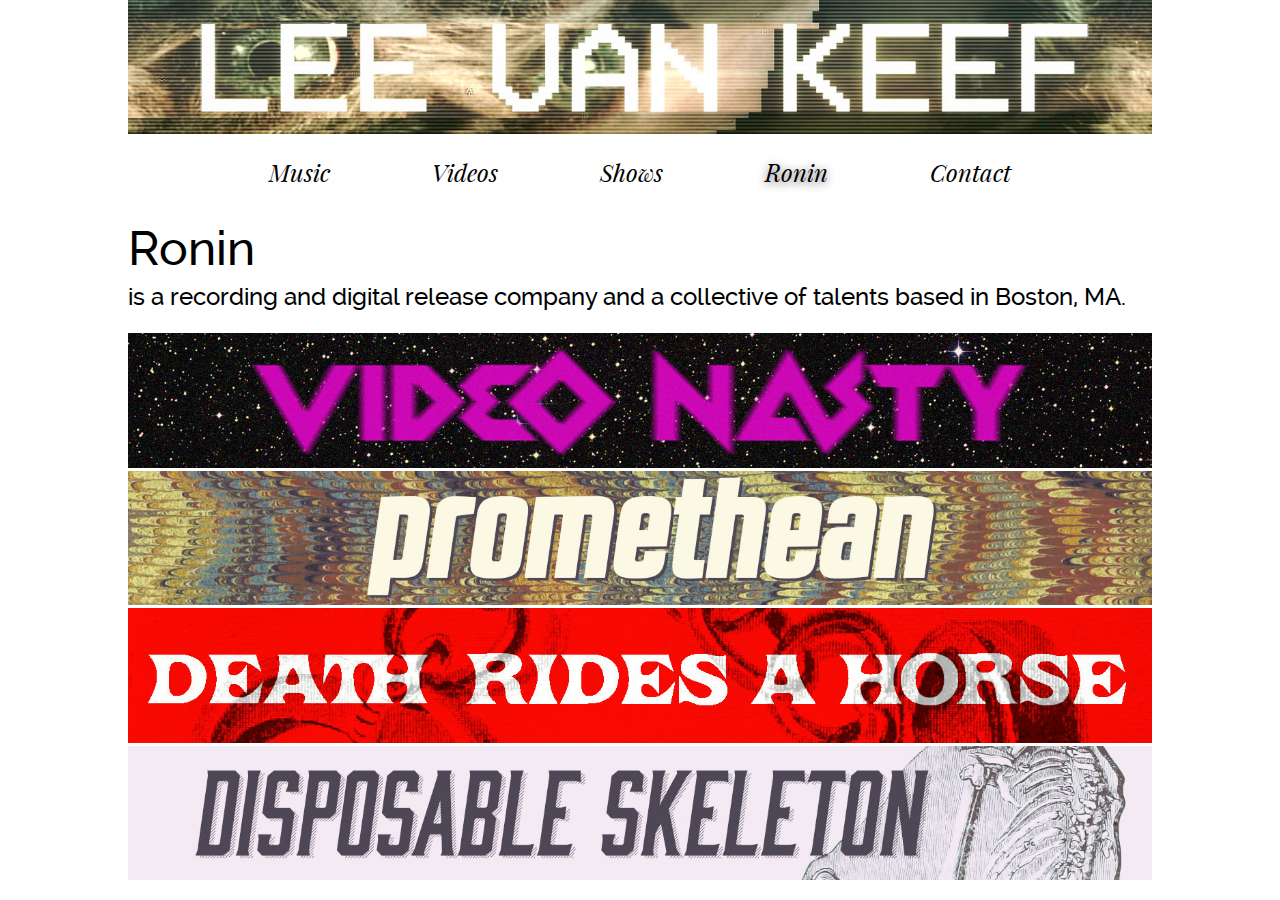
<file: final/ronin.html>
<!DOCTYPE html>
<html>
  <head>
<link rel="stylesheet" href="splash.css" type="text/css" media="screen" />

  </head>



  <header>
  <img src="images/banner.jpg" id="banner" alt="banner">	
  <nav>
  <ul class="nav">
<li><a href="index.html">Music</a></li>
<li><a href="video.html">Videos </a></li>
<li><a href="shows.html">Shows</a></li>
<li id="selected"><a href="ronin.html">Ronin</a></li>
<li><a href="contact.html">Contact</a></li>
</ul>
</nav>
  </header>
  <body>
  
<section id="crew">
<h1>Ronin</h1>
<article>
is a recording and digital release company and a collective of talents based in Boston, MA.
</article>
</section>

<ul id="ronin">
<li><img src="images/videonasty.jpg" alt="videonasty"></li>
<li><img src="images/promethean.jpg" alt="promethean"></li>
<li><img src="images/drah.jpg" alt="drah"></li>
<li><img src="images/skelly.jpg" alt="skelly"></li>


</ul>

 

  </body>
</html>
</file>
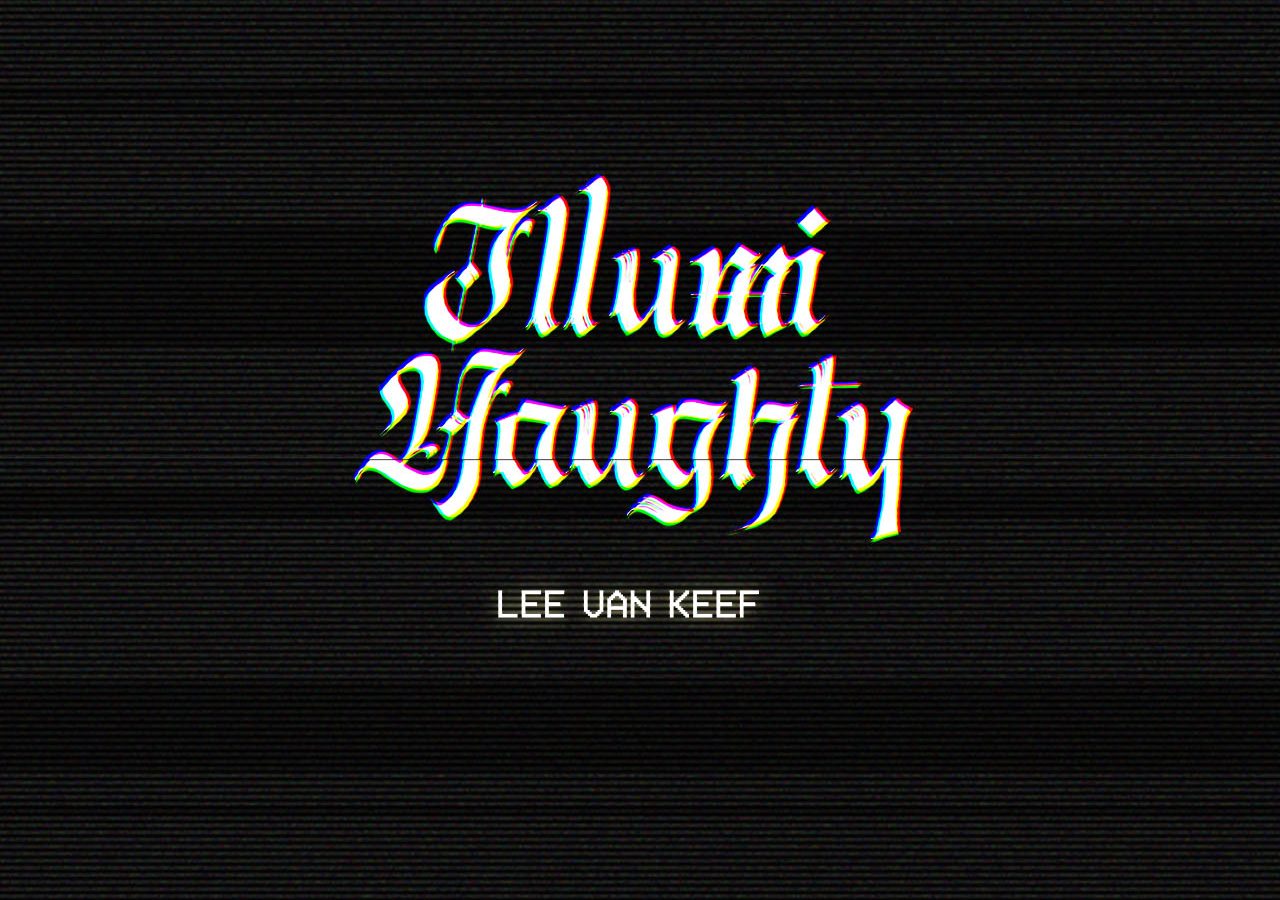
<file: final/splash.html>
<!DOCTYPE html>
<html>
  <head>
<link rel="stylesheet" href="splash.css" type="text/css" media="screen" />
  </head>
  
  <body>
<div id="bg">
	<a href="index.html">
  <img src="images/splash.jpg" alt="">
</div>
  </body>
</html>
</file>
<file: cats-vs-dogs/stylesheet.css>
/* Generated by Font Squirrel (http://www.fontsquirrel.com) on December 2, 2013 */



@font-face {
    font-family: 'league_gothicCnRg';
    src: url('leaguegothic-condensedregular-webfont.eot');
    src: url('leaguegothic-condensedregular-webfont.eot?#iefix') format('embedded-opentype'),
         url('leaguegothic-condensedregular-webfont.woff') format('woff'),
         url('leaguegothic-condensedregular-webfont.ttf') format('truetype'),
         url('leaguegothic-condensedregular-webfont.svg#league_gothicCnRg') format('svg');
    font-weight: normal;
    font-style: normal;

}
</file>
<file: yum/style.css>
/* Meyer Reset */
/* http://meyerweb.com/eric/tools/css/reset/ 
   v2.0 | 20110126
   License: none (public domain)
*/

html, body, div, span, applet, object, iframe,
h1, h2, h3, h4, h5, h6, p, blockquote, pre,
a, abbr, acronym, address, big, cite, code,
del, dfn, em, img, ins, kbd, q, s, samp,
small, strike, strong, sub, sup, tt, var,
b, u, i, center,
dl, dt, dd, ol, ul, li,
fieldset, form, label, legend,
table, caption, tbody, tfoot, thead, tr, th, td,
article, aside, canvas, details, embed, 
figure, figcaption, footer, header, hgroup, 
menu, nav, output, ruby, section, summary,
time, mark, audio, video {
	margin: 0;
	padding: 0;
	border: 0;
	font-size: 100%;
	font: inherit;
	vertical-align: baseline;
}
/* HTML5 display-role reset for older browsers */
article, aside, details, figcaption, figure, 
footer, header, hgroup, menu, nav, section {
	display: block;
}
body {
	line-height: 1;
}
ol, ul {
	list-style: none;
}
blockquote, q {
	quotes: none;
}
blockquote:before, blockquote:after,
q:before, q:after {
	content: '';
	content: none;
}
table {
	border-collapse: collapse;
	border-spacing: 0;
}



/* END RESET */

body {padding-left: 42em; padding-right: 42em;padding-top: 10em; background-color:white; font-family: helvetica;}

h1 { font-size: 80px; font-weight: bolder; padding-bottom: 40px; font-stretch: narro;}
h2 { font-weight: bold; }
ul {padding-bottom: 20px; width: 50%;}
.crust {float: left; width: 50%;}
.filling {float: left;}
.garnish {witdth: 50%; float: left; padding-bottom: 20px;}
.body {float:; right;}
</file>
<file: cats-vs-dogs/specimen_files/specimen_stylesheet.css>
@import url('grid_12-825-55-15.css');

/*  
	CSS Reset by Eric Meyer - Released under Public Domain
    http://meyerweb.com/eric/tools/css/reset/
*/
html, body, div, span, applet, object, iframe,
h1, h2, h3, h4, h5, h6, p, blockquote, pre,
a, abbr, acronym, address, big, cite, code,
del, dfn, em, font, img, ins, kbd, q, s, samp,
small, strike, strong, sub, sup, tt, var,
b, u, i, center, dl, dt, dd, ol, ul, li,
fieldset, form, label, legend, table, 
caption, tbody, tfoot, thead, tr, th, td 
                  {margin: 0;padding: 0;border: 0;outline: 0;
                  font-size: 100%;vertical-align: baseline;
                  background: transparent;}
body              {line-height: 1;}
ol, ul            {list-style: none;}
blockquote, q     {quotes: none;}
blockquote:before, blockquote:after,
q:before, q:after {content: '';	content: none;}
:focus            {outline: 0;}
ins               {text-decoration: none;}
del               {text-decoration: line-through;}
table             {border-collapse: collapse;border-spacing: 0;}




body {
	color: #000;
	background-color: #dcdcdc;
}

a {
	text-decoration: none;
	color: #1883ba;
}

h1{
	font-size: 32px;
	font-weight: normal;
	font-style: normal;
	margin-bottom: 18px;
}

h2{
	font-size: 18px;
}

#container {
	width: 865px;
	margin: 0px auto;
}


#header {
	padding: 20px;
	font-size: 36px;
	background-color: #000;
	color: #fff;
}

#header span {
	color: #666;
}
#main_content {
	background-color: #fff;
	padding: 60px 20px 20px;
}


#footer p {
	margin: 0;
	padding-top: 10px;
	padding-bottom: 50px;
	color: #333;
	font: 10px Arial, sans-serif;
}

.tabs {
	width: 100%;
	height: 31px;
	background-color: #444;
}
.tabs li {
	float:  left;
	margin: 0;
	overflow: hidden;
	background-color: #444;
}
.tabs li a {
	display: block;
	color: #fff;
	text-decoration: none;
	font: bold 11px/11px 'Arial';
	text-transform: uppercase;
	padding: 10px 15px;
	border-right: 1px solid #fff;
}

.tabs li a:hover {
		background-color: #00b3ff;

}

.tabs li.active a {
	color:  #000;
	background-color: #fff;
}



div.huge {
	
	font-size: 300px;
	line-height: 1em;
	padding: 0;
	letter-spacing: -.02em;
	overflow: hidden;
}
div.glyph_range {
	font-size: 72px;
	line-height: 1.1em;
}

.size10{ font-size: 10px; }
.size11{ font-size: 11px; }
.size12{ font-size: 12px; }
.size13{ font-size: 13px; }
.size14{ font-size: 14px; }
.size16{ font-size: 16px; }
.size18{ font-size: 18px; }
.size20{ font-size: 20px; }
.size24{ font-size: 24px; }
.size30{ font-size: 30px; }
.size36{ font-size: 36px; }
.size48{ font-size: 48px; }
.size60{ font-size: 60px; }
.size72{ font-size: 72px; }
.size90{ font-size: 90px; }


.psample_row1 {	height: 120px;}
.psample_row1 {	height: 120px;}
.psample_row2 {	height: 160px;}
.psample_row3 {	height: 160px;}
.psample_row4 {	height: 160px;}

.psample {
	overflow: hidden;
	position: relative;
}
.psample p {
	line-height: 1.3em;
	display: block;
	overflow: hidden;
	margin: 0;
}

.psample span {
	margin-right: .5em;
}

.white_blend {
	width: 100%;
	height: 61px;
	background-image: url([data-uri]);
	position: absolute;
	bottom: 0;
}
.black_blend {
	width: 100%;
	height: 61px;
	background-image: url([data-uri]);
	position: absolute;
	bottom: 0;
}
.fullreverse {
	background:  #000 !important;
	color:  #fff !important;
	margin-left: -20px;
	padding-left: 20px;
	margin-right: -20px;
	padding-right: 20px;
	padding: 20px;
	margin-bottom:0;
}


.sample_table td {
	padding-top: 3px;
	padding-bottom:5px;
	padding-left: 5px;
	vertical-align: middle;
	line-height: 1.2em;
}

.sample_table td:first-child {
	background-color: #eee;
	text-align: right;
	padding-right: 5px;
	padding-left: 0;
	padding: 5px;
	font: 11px/12px "Courier New", Courier, mono;
}

code {
	white-space: pre;
	background-color: #eee;
	display: block;
	padding: 10px;
	margin-bottom: 18px;
	overflow: auto;
}


.bottom,.last 	{margin-bottom:0 !important; padding-bottom:0 !important;}

.box  { 
  padding: 18px; 
  margin-bottom: 18px; 
  background: #eee; 
}

.reverse,.reversed { background:  #000 !important;color:  #fff !important; border: none !important;}

#bodycomparison {
	position: relative;
	overflow: hidden;
	font-size: 72px;
	height: 90px;
	white-space: nowrap;
}

#bodycomparison div{
	font-size: 72px;
	line-height: 90px;
	display: inline;
	margin: 0 15px 0 0;
	padding: 0;
}

#bodycomparison div span{
	font: 10px Arial;
	position: absolute;
	left: 0;
}
#xheight {
	float: none;
	position: absolute;
	color: #d9f3ff;
	font-size: 72px;
	line-height: 90px;
}

.fontbody {
 position: relative;
}
.arialbody{
	font-family: Arial;
	position: relative;
}
.verdanabody{
	font-family: Verdana;
	position: relative;
}
.georgiabody{
	font-family: Georgia;
	position: relative;
}

/* @group Layout page
 */

#layout h1 {
	font-size: 36px;
	line-height: 42px;
	font-weight: normal;
	font-style: normal;
}

#layout h2 {
	font-size: 24px;
	line-height: 23px;
	font-weight: normal;
	font-style: normal;
}

#layout h3 {
	font-size: 22px;
	line-height: 1.4em;
	margin-top: 1em;
	font-weight: normal;
	font-style: normal;
}


#layout p.byline {
	font-size: 12px;
	margin-top: 18px;
	line-height: 12px;
	margin-bottom: 0;
}
#layout p {
	font-size: 14px;
	line-height: 21px;
	margin-bottom: .5em;
}

#layout p.large{
	font-size: 18px;
	line-height: 26px;
}

#layout .sidebar p{
	font-size: 12px;
	line-height: 1.4em;
}

#layout p.caption {
	font-size: 10px;
	margin-top: -16px;
	margin-bottom: 18px;
}

/* @end */

/* @group Glyphs */

#glyph_chart div{
	background-color: #d9f3ff;
	color: black;
	float: left;
	font-size: 36px;
	height: 1.2em;
	line-height: 1.2em;
	margin-bottom: 1px;
	margin-right: 1px;
	text-align: center;
	width: 1.2em;
	position: relative;
	padding: .6em .2em .2em;
}

#glyph_chart div p {
	position: absolute;
	left: 0;
	top: 0;
	display: block;
	text-align: center;
	font: bold 9px Arial, sans-serif;
	background-color: #3a768f;
	width: 100%;
	color: #fff;
	padding: 2px 0;
}


#glyphs h1 {
	font-family: Arial, sans-serif;
}
/* @end */

/* @group Installing */

#installing {
	font: 13px Arial, sans-serif;
}

#installing p,
#glyphs p{
	line-height: 1.2em;
	margin-bottom: 18px;
	font: 13px Arial, sans-serif;
}



#installing h3{
	font-size: 15px;
	margin-top: 18px;
}

/* @end */

#rendering h1 {
	font-family: Arial, sans-serif;
}
.render_table td {
	font: 11px "Courier New", Courier, mono;
	vertical-align: middle;
}
</file>
<file: final/splash.css>
/* http://meyerweb.com/eric/tools/css/reset/ 
   v2.0 | 20110126
   License: none (public domain)
*/

html, body, div, span, applet, object, iframe,
h1, h2, h3, h4, h5, h6, p, blockquote, pre,
a, abbr, acronym, address, big, cite, code,
del, dfn, em, img, ins, kbd, q, s, samp,
small, strike, strong, sub, sup, tt, var,
b, u, i, center,
dl, dt, dd, ol, ul, li,
fieldset, form, label, legend,
table, caption, tbody, tfoot, thead, tr, th, td,
article, aside, canvas, details, embed, 
figure, figcaption, footer, header, hgroup, 
menu, nav, output, ruby, section, summary,
time, mark, audio, video {
	margin: 0;
	padding: 0;
	border: 0;
	font-size: 100%;
	font: inherit;
	vertical-align: baseline;
}
/* HTML5 display-role reset for older browsers */
article, aside, details, figcaption, figure, 
footer, header, hgroup, menu, nav, section {
	display: block;
}
body {
	line-height: 1;
}
ol, ul {
	list-style: none;
}
blockquote, q {
	quotes: none;
}
blockquote:before, blockquote:after,
q:before, q:after {
	content: '';
	content: none;
}
table {
	border-collapse: collapse;
	border-spacing: 0;
}


-----------------start---------------------

@font-face {
    font-family: 'ralewaybold';
    src: url('raleway-bold-webfont.eot');
    src: url('raleway-bold-webfont.eot?#iefix') format('embedded-opentype'),
         url('raleway-bold-webfont.woff') format('woff'),
         url('raleway-bold-webfont.ttf') format('truetype'),
         url('raleway-bold-webfont.svg#ralewaybold') format('svg');
    font-weight: normal;
    font-style: normal;

}




@font-face {
    font-family: 'ralewaymedium';
    src: url('raleway-medium-webfont.eot');
    src: url('raleway-medium-webfont.eot?#iefix') format('embedded-opentype'),
         url('raleway-medium-webfont.woff') format('woff'),
         url('raleway-medium-webfont.ttf') format('truetype'),
         url('raleway-medium-webfont.svg#ralewaymedium') format('svg');
    font-weight: normal;
    font-style: normal;

}




@font-face {
    font-family: 'berliner_frakturregular';
    src: url('resistenza_-_berliner_fraktur-webfont.eot');
    src: url('resistenza_-_berliner_fraktur-webfont.eot?#iefix') format('embedded-opentype'),
         url('resistenza_-_berliner_fraktur-webfont.woff') format('woff'),
         url('resistenza_-_berliner_fraktur-webfont.ttf') format('truetype'),
         url('resistenza_-_berliner_fraktur-webfont.svg#berliner_frakturregular') format('svg');
    font-weight: normal;
    font-style: normal;

}
@font-face {
    font-family: 'playfair_displayitalic';
    src: url('playfairdisplay-italic-webfont.eot');
    src: url('playfairdisplay-italic-webfont.eot?#iefix') format('embedded-opentype'),
         url('playfairdisplay-italic-webfont.woff') format('woff'),
         url('playfairdisplay-italic-webfont.ttf') format('truetype'),
         url('playfairdisplay-italic-webfont.svg#playfair_displayitalic') format('svg');
    font-weight: normal;
    font-style: normal;

}

#bg {
  position: fixed; 
  top: -50%; 
  left: -50%; 
  width: 200%; 
  height: 200%;
}
#bg img {
  position: absolute; 
  top: 0%; 
  left: 0%; 
  right: 0%; 
  bottom: 0%; 
  margin: auto; 
  min-width: 50%;
  min-height: 50%;
}


header {text-decoration: none;}

#banner {
  margin-left: 10%;
  margin-right: 10%;
  max-width: 80%;
  max-height: auto;
}





nav{
  
    list-style:none;
    margin-left:10%; 
    margin-right:10%;
    padding-top:1em;
    padding-bottom:1em;
    text-align:center;
    font-family: playfair_displayitalic;
    font-size: 1.5em;
    text-decoration: none;

  }
.nav li{
    display:inline;
  padding:0;

}
.nav a{
    display:inline-block;
    text-decoration: none;
    padding-left: 2em;
    padding-right: 2em;
color: black;
}


#selected {text-shadow: 0px 2px 10px #666;
}



#albumart {
  float: left;
  margin-left: 10%;
  max-width:35%; 
  
}

#albumtitle {
  font-family: ralewaymedium;
}

.illumi {float: right;
margin-right: 10%;
padding-left: 5%;
width: 35%;
  }

.illumi li {
  padding-top: .25em;
  font-size: 2em;
}

h1 {font-family: ralewaybold;

font-size: 3em;
 }

 #playlist {font-family: ralewaymedium;}
 
#shows {float: left;
margin-right: 10%;
padding-left: 10%;
font-family: ralewaymedium;
  padding-top: 2em;
  
  font-size: 1.5em;}

#contact {float: left;
margin-right: 10%;
padding-left: 10%;
font-family: ralewaymedium;
  padding-top: 2em;
  font-weight: regular;
  font-size: 1.5em;}

  #ronin {
  margin-left: 10%;
  margin-right: 10%;
  max-width: 100%;
  max-height: auto;}

  #ronin img {max-width: 100%;
  max-height: auto;}

#crew h1 {font-family: ralewaymedium;}

#crew article {
  font-family: ralewaymedium; 
padding-top: .5em;
font-size: 1.5em;
}

  #crew {float: left;
margin-left: 10%;
padding-right: 10%;
  padding-top: 1em;
padding-bottom: 1.5em;
  font-weight: regular;
  font-size: 1em;


}


#video {
margin-left: 10%;
text-align: center;
display: block;
margin: 0 auto;
 padding-top: 2em;
}







 h2 {
   font-family: playfair_displayitalic;
   font-size: 1.5em;
   padding-bottom: 1em;
 }

 
      a { color: #888; text-decoration: none; }
      #wrapper { width: 35%;  }
      
      ol { padding: 0px; margin: 0px; list-style: decimal-leading-zero inside; color: #ccc; width: 460px; border-top: 1px solid #ccc; font-size: .5em; }
      ol li { position: relative; margin: 0px; padding: 9px 2px 10px; border-bottom: 1px solid #ccc; cursor: pointer; }
      ol li a { display: block; text-indent: -3.3ex; padding: 0px 0px 0px 20px; }
      li.playing { color: #aaa; text-shadow: 1px 1px 0px rgba(255, 255, 255, 0.3); }
      li.playing a { color: #000; }
li.playing:before { width: 14px; height: 14px; padding: 3px; line-height: 14px; margin: 0px; position: absolute; left: -24px; top: 9px; color: #000; font-size: 13px; text-shadow: 1px 1px 0px rgba(0, 0, 0, 0.2); }
</file>
